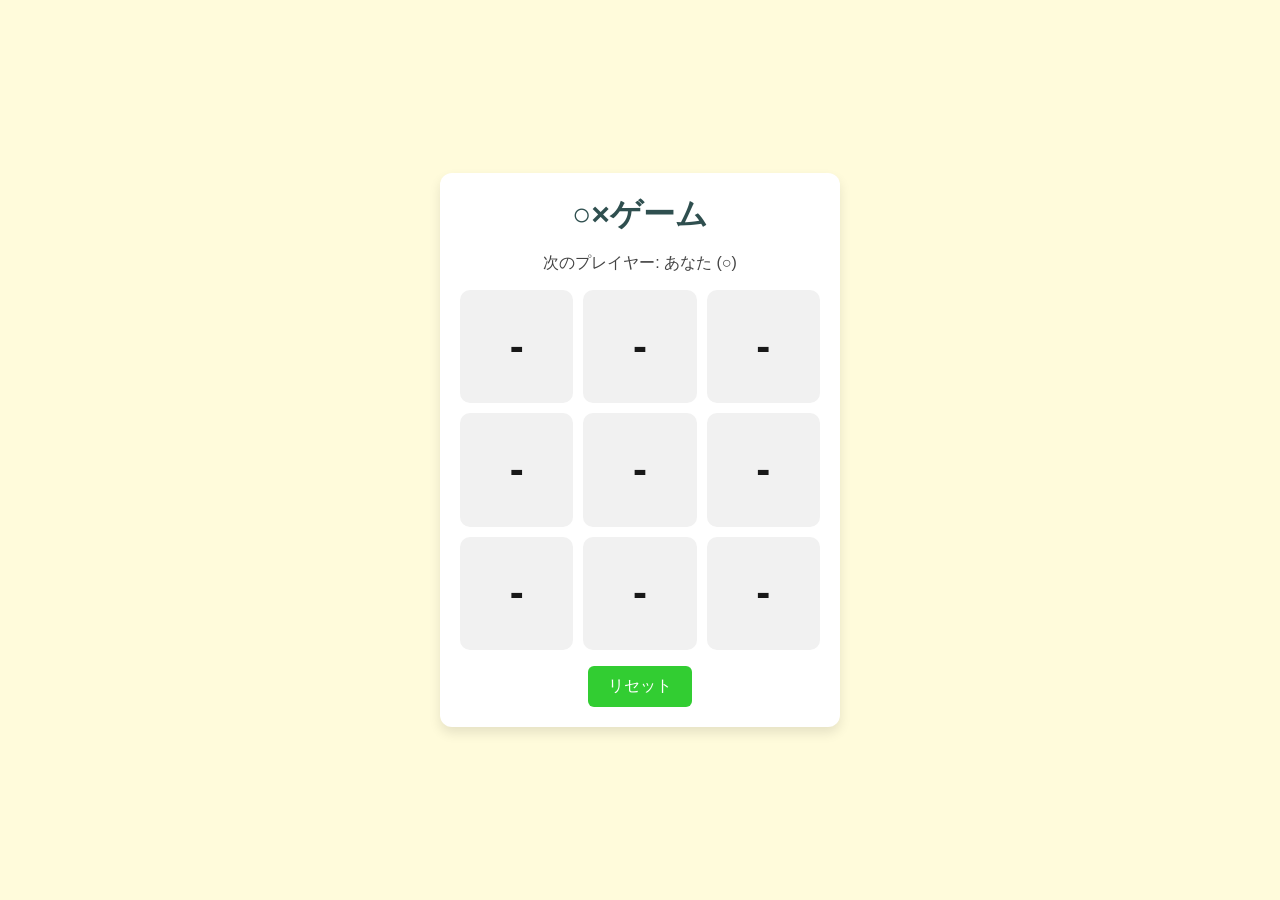
<file: index.html>
<!DOCTYPE html>
<html lang="ja">

<head>
    <meta charset="UTF-8">
    <meta name="viewport" content="width=device-width, initial-scale=1.0">
    <title>○×ゲーム（vs コンピュータ）</title>
    <link rel="stylesheet" href="styles.css">
</head>

<body>
    <div id="game-container">
        <h1>○×ゲーム</h1>
        <div id="status">次のプレイヤー: あなた (○)</div>
        <div id="game-board">
            <button class="game-button" type="button">-</button>
            <button class="game-button" type="button">-</button>
            <button class="game-button" type="button">-</button>
            <button class="game-button" type="button">-</button>
            <button class="game-button" type="button">-</button>
            <button class="game-button" type="button">-</button>
            <button class="game-button" type="button">-</button>
            <button class="game-button" type="button">-</button>
            <button class="game-button" type="button">-</button>
        </div>
        <button id="reset-btn" type="button">リセット</button>
    </div>
    <script src="script.js"></script>
</body>

</html>
</file>
<file: styles.css>
*,
*::before,
*::after {
    box-sizing: border-box;
}

html,
body {
    height: 100%;
    margin: 0;
    padding: 0;
}

body {
    background-color: #fffbdb;
    font-family: 'Segoe UI', 'Arial', sans-serif;
    display: flex;
    justify-content: center;
    align-items: center;
}

#game-container {
    width: min(400px, 95vw);
    background: #fff;
    border-radius: 12px;
    box-shadow: 0 6px 12px rgba(0, 0, 0, 0.1);
    padding: 20px;
    display: flex;
    flex-direction: column;
    align-items: center;
    gap: 16px;
}

h1 {
    margin: 0;
    color: #2f4f4f;
}

#status {
    font-size: 16px;
    color: #444;
}

#game-board {
    display: grid;
    grid-template-columns: repeat(3, 1fr);
    gap: 10px;
    width: 100%;
}

.game-button {
    background-color: #f1f1f1;
    border: none;
    border-radius: 10px;
    font-size: clamp(30px, 8vw, 42px);
    font-weight: 600;
    color: #181818;
    cursor: pointer;
    aspect-ratio: 1 / 1;
    display: flex;
    justify-content: center;
    align-items: center;
    transition: background-color 0.2s, transform 0.1s;
    position: relative;
}

/* --- 各プレイヤー用デザイン --- */
.game-button[data-player="circle"] {
    color: #3498db;
    text-shadow: 0 0 8px rgba(52, 152, 219, 0.4);
    animation: fadeInPop 0.25s ease-out;
}

.game-button[data-player="cross"] {
    color: #e74c3c;
    text-shadow: 0 0 8px rgba(231, 76, 60, 0.4);
    animation: fadeInSpin 0.3s ease-out;
}

/* --- アニメーション --- */
@keyframes fadeInPop {
    0% {
        transform: scale(0.4);
        opacity: 0;
    }

    100% {
        transform: scale(1);
        opacity: 1;
    }
}

@keyframes fadeInSpin {
    0% {
        transform: scale(0.4) rotate(-180deg);
        opacity: 0;
    }

    100% {
        transform: scale(1) rotate(0deg);
        opacity: 1;
    }
}

.game-button:hover:not(:disabled) {
    background-color: #181818;
    color: #f4f4f4;
    transform: scale(1.05);
}

.game-button:disabled {
    opacity: 0.9;
    cursor: default;
}

#reset-btn {
    background-color: #32cd32;
    color: white;
    border: none;
    border-radius: 6px;
    padding: 10px 20px;
    cursor: pointer;
    font-size: 16px;
}

#reset-btn:hover {
    background-color: #228b22;
}

/* ○（より大きく、明るい青で発光感あり） */
.mark-o {
    color: #0078ff !important;
    font-size: 2.5em;
    /* 通常より大きめ */
    font-weight: bolder;
    display: inline-block;
    line-height: 1;
    transform: scale(1.2);
    text-shadow: 0 0 5px rgba(0, 120, 255, 0.6), 0 0 20px rgba(0, 120, 255, 0.3);
}

/* ✕（赤く鋭い印象を維持） */
.mark-x {
    color: #ff0044 !important;
    font-size: 1.8em;
    font-weight: bolder;
    display: inline-block;
    line-height: 1;
    text-shadow: 0 0 5px rgba(255, 0, 68, 0.6), 0 0 20px rgba(255, 0, 68, 0.3);
}
</file>
